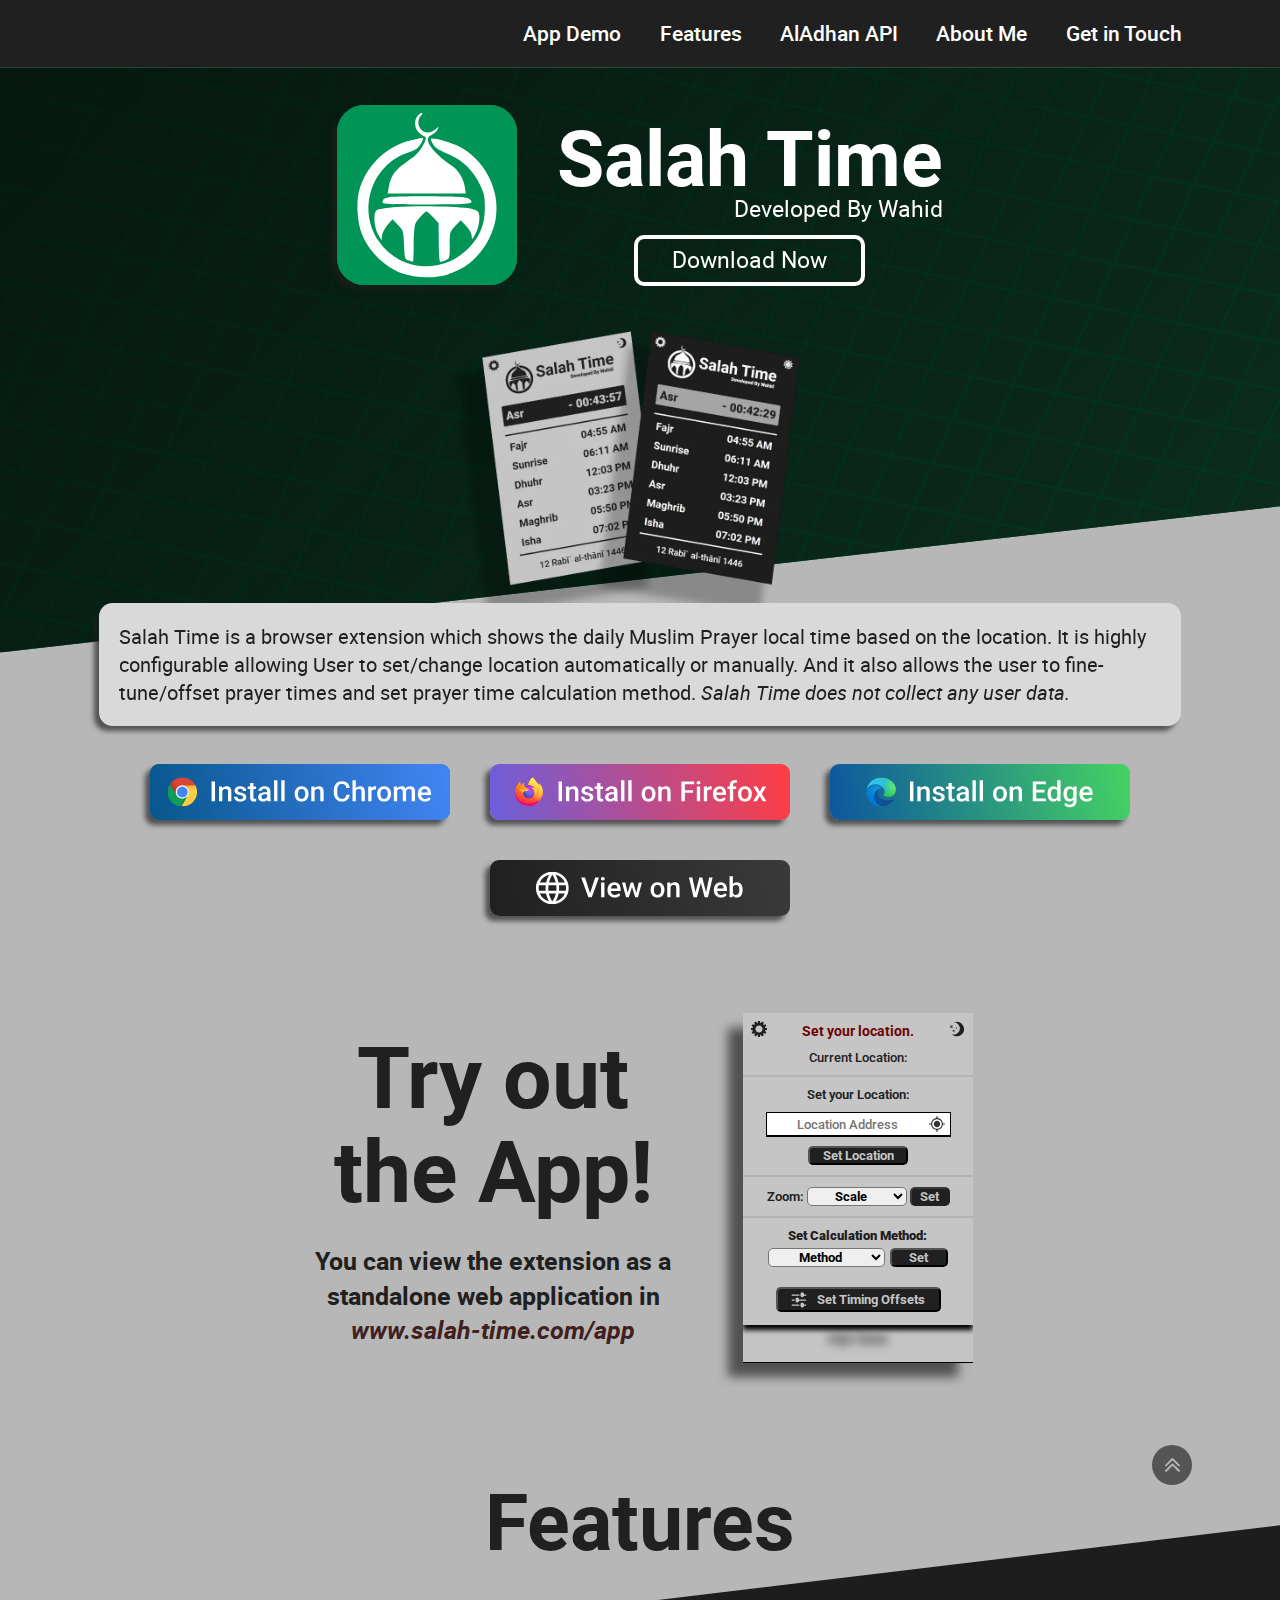
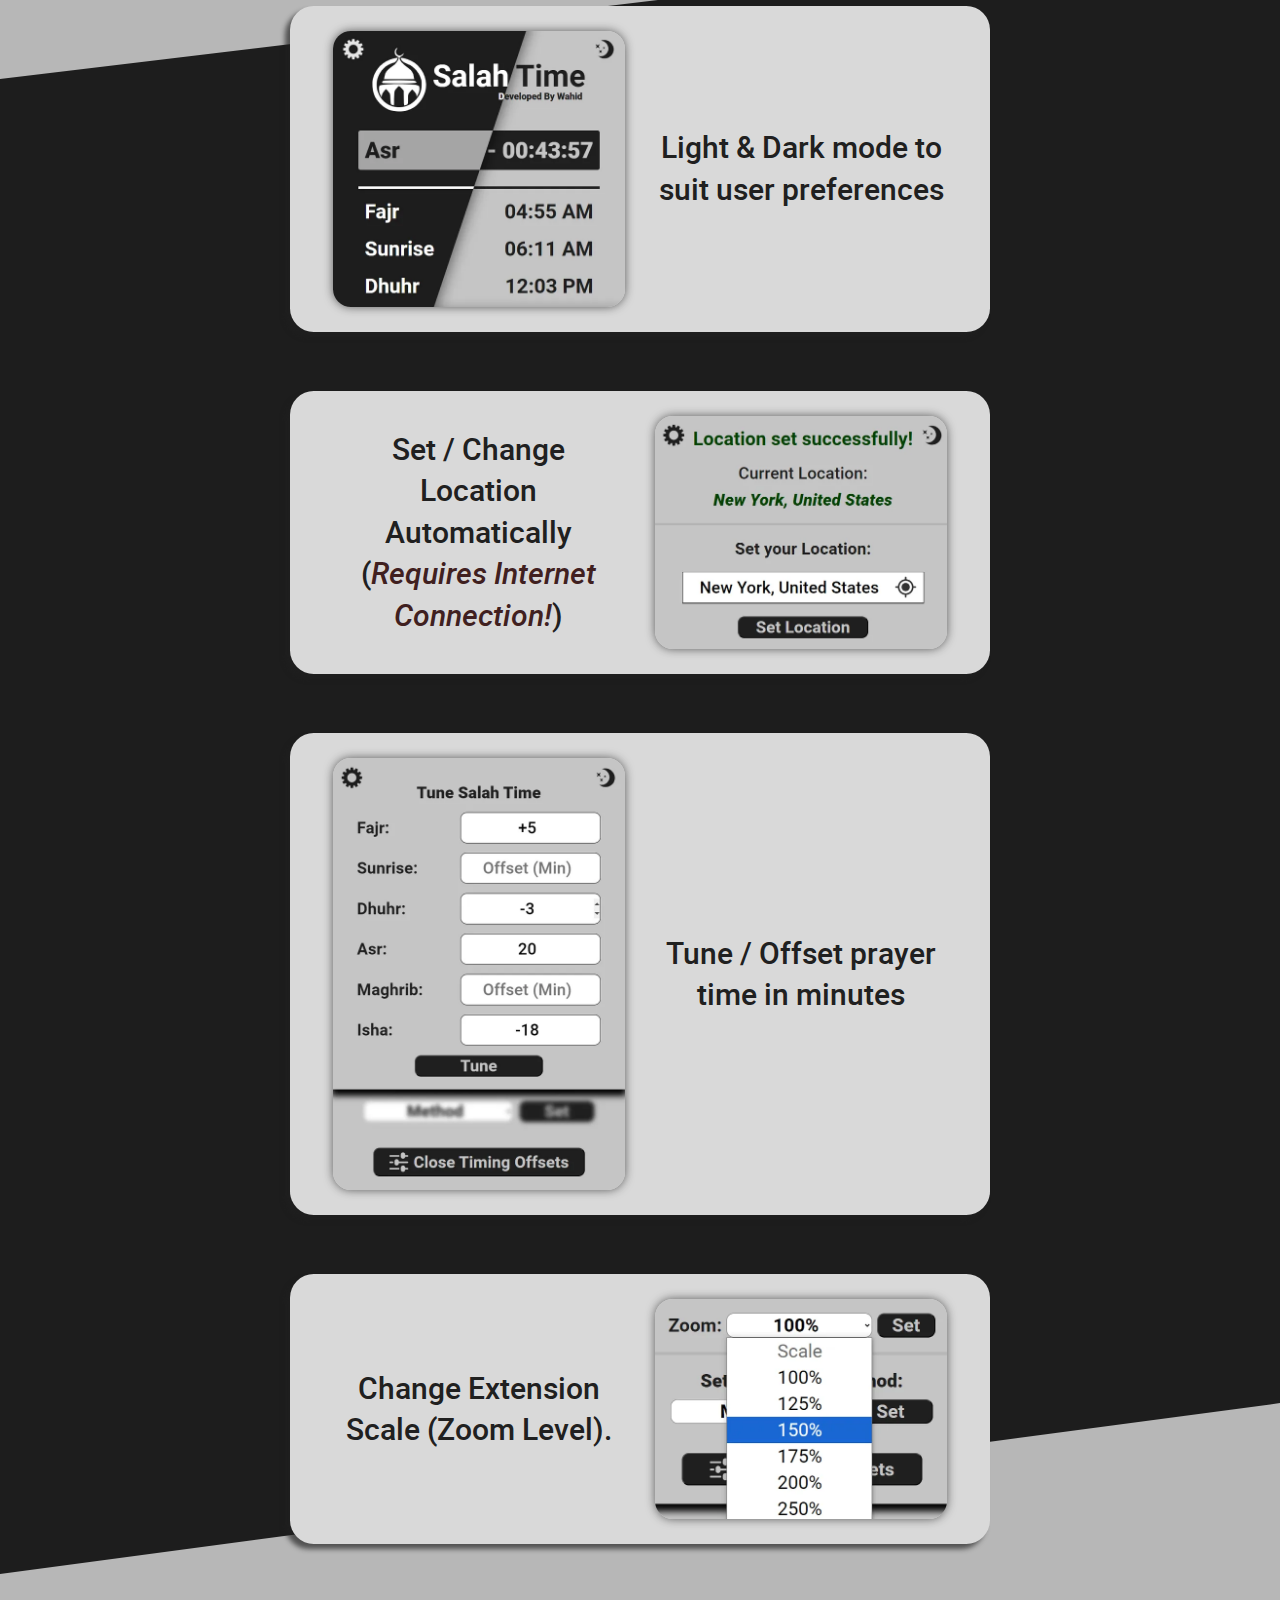
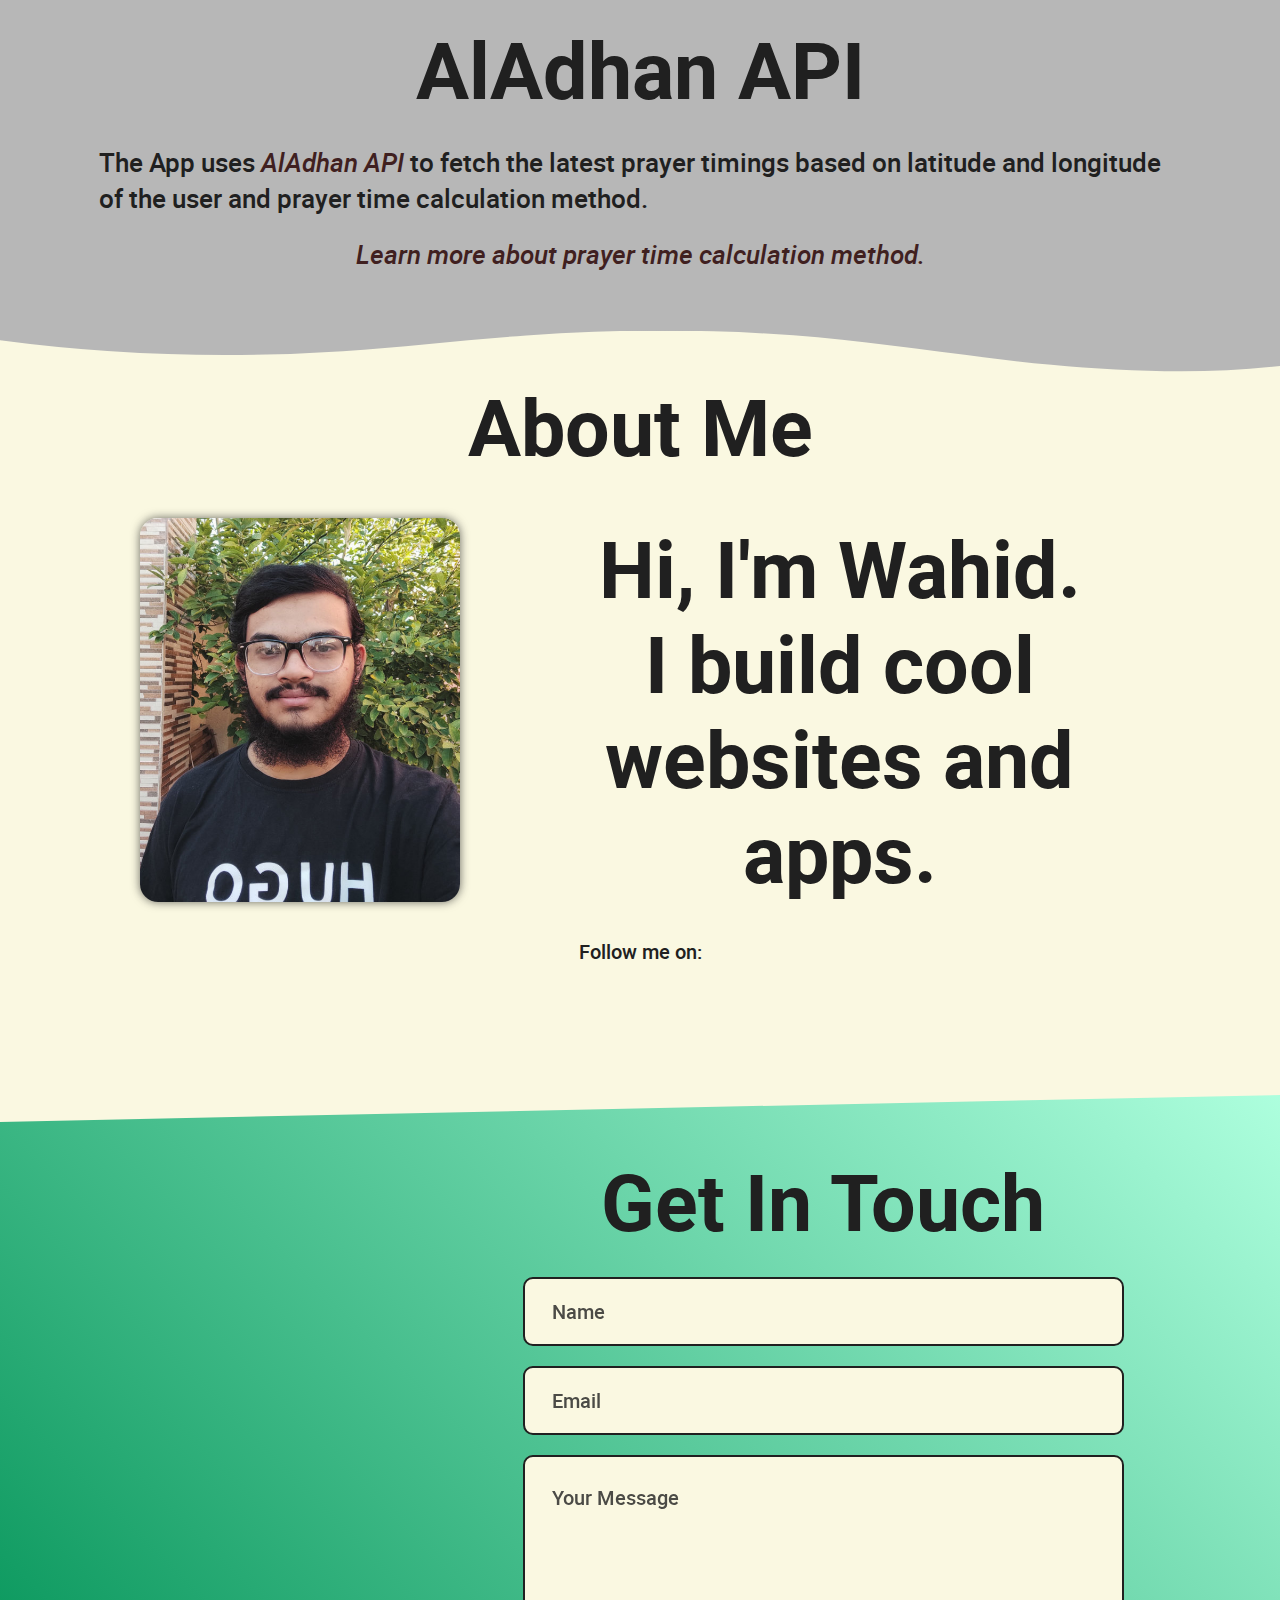
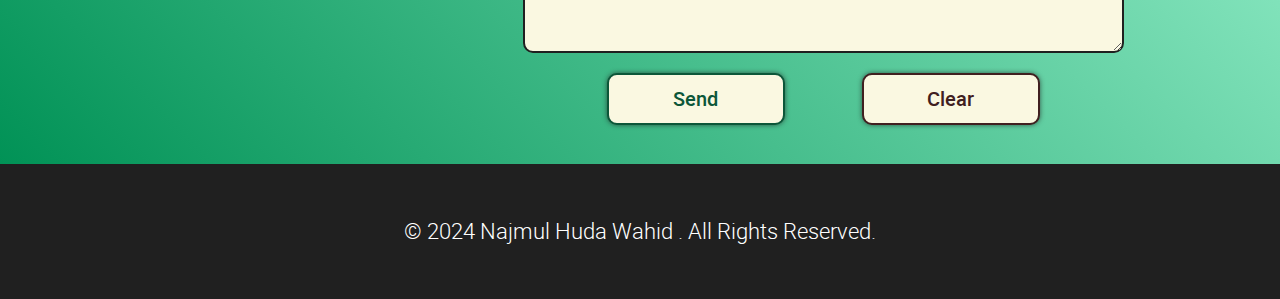
<file: index.html>
<!DOCTYPE html>
<html lang="en">
<head>
    <meta charset="UTF-8">
    <meta name="viewport" content="width=device-width, initial-scale=1.0">
    <title>Salah Time - The Prayer Times Browser Extension</title>
    <meta name="description" content="Salah Time is a browser extension that reminds you of daily prayers without disrupting your workflow, providing accurate prayer times based on your location.">
    <meta name="keywords" content="Salah, Salah Time, Salat, Salat Time, Muslim Prayer Time, Prayer, Pray, Prayer Time, Namaz, Namaz Time, Najmul Huda, Najmul, Najmul Huda Wahid">
    <meta name="author" content="Najmul Huda Wahid">
    
    <link rel="canonical" href="https://salah-time.com">

    <meta property="og:title" content="Salah Time - The Prayer Times Browser Extension">
    <meta property="og:description" content="Get daily Muslim prayer times with the Salah Time browser extension. Location-based accuracy, customizable options, and complete privacy.">
    <meta property="og:url" content="https://salah-time.com">
    <meta property="og:type" content="website">
    <meta property="og:image" content="https://salah-time.com/images/Salah-Time-Logo.svg">
    
    <meta name="twitter:card" content="summary_large_image">
    <meta name="twitter:title" content="Salah Time - Accurate Muslim Prayer Times Extension">
    <meta name="twitter:description" content="Stay connected to your faith with Salah Time, a browser extension for accurate Muslim prayer times. Customizable settings and privacy guaranteed.">
    <meta name="twitter:image" content="https://salah-time.com/images/Salah-Time-Logo.svg">
    

    <link rel="preload" href="/images/Salah-Time-Logo.svg" as="image" type="image/svg+xml">
    <link rel="preload" href="/images/hero-v2.webp" as="image" type="image/svg+xml">
    <link rel="preload" href="/font/roboto-regular-webfont.woff2" crossorigin="anonymous" as="font" type="font/woff2">
    <link rel="preload" href="/font/roboto-regular-webfont.woff" crossorigin="anonymous" as="font" type="font/woff">
    <link rel="preload" href="/style-mini.css" as="style">

    <link rel="icon" type="image/x-icon" href="/images/favicon.png">

    <script>
        localStorage.setItem("scale", 1);
    </script>
    <script type="application/ld+json">
        {
            "@context": "https://schema.org",
            "@type": "WebApplication",
            "name": "Salah Time",
            "url": "https://salah-time.com",
            "description": "Browser extension providing accurate Muslim prayer times based on your location.",
            "applicationCategory": "UtilitiesApplication",
            "operatingSystem": "Web",
            "author": {
                "@type": "Person",
                "name": "Najmul Huda Wahid"
            }
        }
    </script>

    <link rel="stylesheet" href="/style-mini.css">
    <style>
        /*-----------Background Grid Effect-------------*/
        :root {
            --gridBG: hsla(155, 100%, 50%, 0.4);
        }
        .hero-bg {
            overflow-x: clip;
        }
        #container {
            width: 100%;
            height: 100%;
            display: flex;
            flex-flow: row wrap;
            gap: 1px;
            margin-top: -3px;
            background: #023a23;
            transform: rotateX(32deg) rotateY(-24deg) rotateZ(25deg) scale(2.4);
            z-index: 0;
        }
        .card-row {
            display: flex;
            flex-flow: row nowrap;
            gap: 1px;
        }
        .square {
            width: 20px;
            height: 20px;
            background-color: #0c2e1e;
            transition: background-color 1.75s;
        }
        .card-row:nth-child(n) .square:hover {
            transition: 0s;
            background-color: var(--gridBG);
            transform: translateZ(50px);
        }
        .dark {
            width: 100%;
            height: 100%;
            position: absolute;
            background: linear-gradient(135deg, hsla(152, 59%, 3%, 0.65) 0%, rgba(34,34,34,0) 100%);
            z-index: 1;
            pointer-events: none;
        }
        .hidden {
            display: none;
        }
        .same-font {
            font: inherit;
            color: inherit;
        }
    </style>
</head>
<body>
    <header class="header">
        <nav aria-label="primary navigation" class="menu flex-center-column" id="menu">
            <ul class="menu__ul">
                <li><a href="#demo">App Demo</a></li>
                <li><a href="#features">Features</a></li>
                <li><a href="#api">AlAdhan API</a></li>
                <li><a href="#aboutMe">About Me</a></li>
                <li><a href="#getInTouch">Get in Touch</a></li>
            </ul>
        </nav>
        <button class="flex-center-column menu__btn" id="menuBtn" aria-label="menu"><div class="menu__icon" id="menuIcon"></div></button>
    </header>

    <main class="main relative">
        <div class="hero-bg">
            <div class="dark"></div>
            <div id="container"></div>
        </div>
        <section>
            <article class="title">
                <img src="images/Salah-Time-Logo.svg" alt="Salah Time logo" width="300" height="300" loading="eager" class="logo">
                <div class="flex-center-column">
                    <h1 class="h1 nowrap">Salah Time</h1>
                    <p class="h1__p">Developed By <a href="#aboutMe" class="same-font">Wahid</a></p>
                    <a href="#downloads" class="downloadBtn">Download Now</a>
                </div>
            </article>
            
            <article class="flex-center-column">
                <h2 class="hidden">Extension Preview</h2>
                <img src="images/hero-v2.webp" alt="main" class="hero" width="800" height="668" loading="eager">

                <p class="hero-text">Salah Time is a browser extension which shows the daily Muslim Prayer local time based on the location. It is highly configurable allowing User to set/change location automatically or manually. And it also allows the user to fine-tune/offset prayer times and set prayer time calculation method. <i>Salah Time does not collect any user data.</i></p>   
            </article>

            <script>
                const squareWidth = 20;
                const gridBG = document.getElementById("container");
        
                const backgroundBuild = () => {
                    const height = gridBG.offsetHeight;
                    const width = gridBG.offsetWidth;
                    const column = Math.floor(width / squareWidth);
                    const row = Math.floor(height / squareWidth);
        
                    for (let i = 0; i <= row; i++) {
                        const newDiv = document.createElement("div");
                        newDiv.classList.add("card-row");
                        newDiv.setAttribute("id", `card-row-${i}`);
                        document.getElementById("container").appendChild(newDiv);
        
                        for (let j = 0; j <= column; j++) {
                            const newDiv = document.createElement("div");
                            newDiv.classList.add("square");
                            document.getElementById(`card-row-${i}`).appendChild(newDiv);
                        }
                    }   
                }
        
                const randomAnimation = () => {
                let cards = document.querySelectorAll(".square");
                    setInterval(() => {
                        const randomCard = Math.floor(Math.random() * cards.length);
                        cards[randomCard].style.backgroundColor = `hsla(155, 100%, 29%, 0.85)`;
        
                        setTimeout(() => {
                            cards[randomCard].style.backgroundColor = "#0c2e1e";
                        }, 1500)
                    }, 300)
                }
        
                backgroundBuild();
                randomAnimation();
        
                window.addEventListener("resize", () => {
                    document.getElementById("container").innerHTML = "";
                    backgroundBuild();
                    randomAnimation();
                })
        
                /* const changeColor = (e) => {
                    if (e.clientX % squareWidth === 0 || e.clientY % squareWidth === 0) {
                        let lightness = Math.floor(Math.random() * 90);
                        if (lightness < 30) { lightness += 30; }
                        document.querySelector(":root").style.setProperty("--gridBG", `hsla(155, 85%, ${lightness}%, 0.4)`); 
                    }
                };
        
                document.querySelector("#container").addEventListener("mousemove", (e) => changeColor(e)); */
            </script>
            
            <article class="flex-center-row downloads relative">
                <h2 class="hidden">Download Buttons</h2>
                <div class="marker" id="downloads"></div>
                <a href="https://chromewebstore.google.com/detail/salah-time/fdcdplphhahmakbgjefenejojakpcnnd" target="_blank"><img src="images/Install-on-Chrome.svg" alt="Install on Chrome" width="255" height="48" loading="lazy" class="install_btn"></a>
                <a href="https://addons.mozilla.org/en-US/firefox/addon/salah-time/" target="_blank"><img src="images/Install-on-Firefox.svg" alt="Install on Firefox" width="255" height="48" loading="lazy" class="install_btn"></a>
                <a href="https://microsoftedge.microsoft.com/addons/detail/gjmmpncfkahepccaggekmifgfnadhmha" target="_blank"><img src="images/Install-on-Edge.svg" alt="Install on Edge" width="255" height="48" loading="lazy" class="install_btn"></a>
                <!-- <a href="#" target="_blank"><img src="images/Install-on-Opera.svg" alt="Install on Opera" width="255" height="48" loading="lazy" class="install_btn"></a> -->
                <a href="/app" target="_blank"><img src="images/View-on-web.svg" alt="View on the web" width="255" height="48" loading="lazy" class="install_btn"></a>
            </article>
            
        </section>
        
        <section class="demo flex-center-column relative">
            <div class="marker" id="demo"></div>
            <div class="iframe__div">
                <iframe src="app/" id="widgetIframe" class="widgetIframe" title="Salah Time App Demo" loading="lazy" tabindex="-1"></iframe>
            </div>
            <div class="flex-center-column">
                <h2 class="demo__h2">Try out<br>the App!</h2>
                <p class="demo__p">You can view the extension as a standalone web application in <a href="/app" target="_blank" class="nowrap">www.salah-time.com/app</a></p>
            </div>
        </section>

        <a href="#" class="backToTop"><img src="images/up-arrow.svg" alt="back to top button" width="32" height="30" class="backToTop__img" loading="lazy"></a>

        <section class="features relative flex-center-column">
            <div class="marker" id="features"></div>
            <div class="features-bg"></div>
            <h2>Features</h2>

            <article class="card">
                <h3 class="hidden">Change Theme</h3>
                <img src="images/theme.webp" alt="App Theme Preview" width="600" height="566" loading="lazy" class="card__img">
                <p class="card__p">Light & Dark mode to suit user preferences</p>
            </article>

            <article class="card reverse">
                <h3 class="hidden">Location</h3>
                <img src="images/location.webp" alt="Setting Location Preview" width="600" height="477" loading="lazy" class="card__img">
                <p class="card__p">Set / Change Location Automatically (<span class="highlight">Requires Internet Connection!</span>)</p>
            </article>

            <article class="card">
                <h3 class="hidden">Tuning</h3>
                <img src="images/tune.webp" alt="Setting Timing Offsets Preview" width="600" height="886" loading="lazy" class="card__img">
                <p class="card__p">Tune / Offset prayer time in minutes</p>
            </article>

            <article class="card reverse">
                <h3 class="hidden">Zoom</h3>
                <img src="images/app-scale.webp" alt="Setting App Scale Preview" width="600" height="451" loading="lazy" class="card__img">
                <p class="card__p">Change Extension Scale (Zoom Level).</p>
            </article>     
        </section>

        <section class="relative flex-center-column api">
            <div id="api" class="marker"></div>
            <h2>AlAdhan API</h2>
            <p>The App uses <a href="https://aladhan.com/prayer-times-api">AlAdhan API</a> to fetch the latest prayer timings based on latitude and longitude of the user and prayer time calculation method.</p>
            <p><a href="https://aladhan.com/calculation-methods">Learn more about prayer time calculation method.</a></p>
        </section>
        

        <section class="relative flex-center-column aboutMe" id="aboutMe">
            <div class="div__wave">
                <svg data-name="Layer 1" xmlns="http://www.w3.org/2000/svg" viewBox="0 0 1200 120" preserveAspectRatio="none" class="wave">
                    <path d="M321.39,56.44c58-10.79,114.16-30.13,172-41.86,82.39-16.72,168.19-17.73,250.45-.39C823.78,31,906.67,72,985.66,92.83c70.05,18.48,146.53,26.09,214.34,3V0H0V27.35A600.21,600.21,0,0,0,321.39,56.44Z" class="shape-fill"></path>
                </svg>
            </div>
            <h2>About Me</h2>
            <div class="flex-center-row aboutMe__div">
                <img src="images/najmul.jpg" alt="Najmul Huda Wahid" width="600" height="720" loading="lazy" class="myPhoto">
                <p class="myIntro">Hi, I'm Wahid. I&nbsp;build cool websites and apps.</p>
            </div>
            <p>Follow me on:</p>
            <div class="flex-center-row socials">
                <a href="https://najmul.dev" target="_blank"><img src="images/Website.svg" alt="Website Icon" width="35" height="35" loading="lazy" class="social_icon"></a>
                <a href="https://github.com/w4-h1d" target="_blank"><img src="images/github.svg" alt="Github Icon" width="35" height="35" loading="lazy" class="social_icon"></a>
                <a href="https://www.linkedin.com/in/najmul-huda-aab9a9335/" target="_blank"><img src="images/linkedin.svg" alt="LinkedIn Icon" width="35" height="35" loading="lazy" class="social_icon"></a>
                <a href="https://www.facebook.com/najmulhudawahid/" target="_blank"><img src="images/facebook.svg" alt="Facebook Icon" width="35" height="35" loading="lazy" class="social_icon"></a>
                <a href="https://www.instagram.com/w4.h1d/" target="_blank"><img src="images/instagram.svg" alt="Instagram Icon" width="35" height="35" loading="lazy" class="social_icon"></a>
            </div>
        </section>
        
        <section id="getInTouch" class="getInTouch relative">
            <div class="polygon"></div>     
            <div class="flex-center-row form__div">
                <img src="images/mail.svg" alt="mail logo" width="600" height="500" loading="lazy" class="mail">
                <div class="flex-center-column form__div_main">
                    <h2 class="getInTouch__h2">Get In Touch</h2>
                    <form action="https://formspree.io/f/mqakeebr" method="POST" class="flex-center-column form">
                        <input type="text" name="name" placeholder="Name" class="form__input" required>
                        <input type="email" name="email" placeholder="Email" class="form__input" required>
                        <textarea name="message" placeholder="Your Message" class="form__input form__textarea" required></textarea>
                        <div class="form__btns">
                            <button type="submit" class="form__btn form__send">Send</button>
                            <button type="reset" class="form__btn form__clear">Clear</button>
                        </div>
                    </form>
                </div>
            </div>
        </section>
        
    </main>

    <footer class="footer flex-center-column">
        <p><span class="nowrap">&copy; 2024 <a href="https://najmul.dev" class="same-font" target="_blank">Najmul Huda Wahid</a> .</span> <span class="nowrap">All Rights Reserved.</span></p>
    </footer>
    <script>
        const iframe = document.getElementById("widgetIframe");
                
        iframe.addEventListener("load", () => {
            iframe.contentWindow.document.querySelector("#setZoom").setAttribute("disabled", "disabled");
        });
        
        const toggleMenu = () => {
            document.querySelector("#menu").classList.toggle("showMenu");
            document.querySelector("#menuIcon").classList.toggle("menu__icon-x");
        };

        document.getElementById("menuBtn").addEventListener("click", () => toggleMenu());

        document.getElementById("menu").addEventListener("focusout", () => toggleMenu());
    </script>
</body>
</html>
</file>
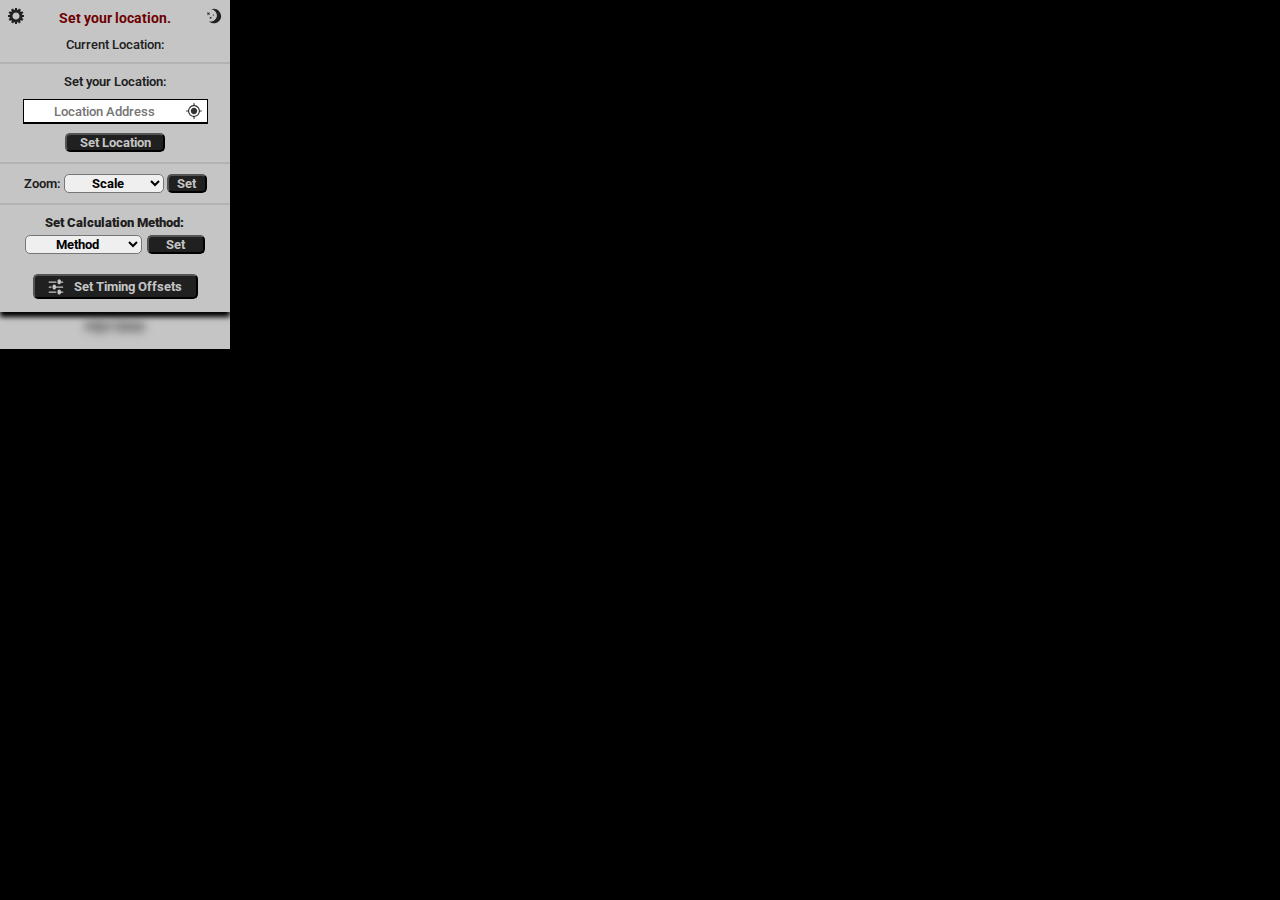
<file: app/index.html>
<!DOCTYPE html>
<html lang="en">
<head>
    <meta charset="UTF-8">
    <meta name="viewport" content="width=device-width, initial-scale=1.0">
    <title>Salah Time</title>
    <link rel="canonical" href="https://salah-time.com/app/">
    <script defer src="main-mini.js"></script>
    <link rel="icon" type="image/x-icon" href="images/favicon.png">
    <link rel="stylesheet" href="css/style-mini.css">
    <link rel="stylesheet" id="theme">
</head>
<body>
    <section class="">
        <div class="settings-icon-div">
            <button class="settings-button filter-black" id="settings-btn"><img src="images/settings-icon.svg" alt="settings icon" width="16" height="16"></button>
        </div>
        <div class="theme-icon-div">
            <button class="settings-button filter-black" id="theme-btn"><img src="images/theme-icon.svg" alt="theme icon" width="16" height="16"></button>
        </div>

        <div class="setting">
            <div class="setting-blur">
                <p id="errorMessage"></p>
                <audio id="audio-alert" preload="none">
                    <source src="azan.mp3" type="audio/mpeg">
                </audio>
                
                <p>Current Location:</p>
                <address id="currentLocation"></address>

                <div class="full-width"></div>

                <form id="geocodeForm">
                    <button class="" id="location-btn"><img src="images/location.svg" alt="settings icon" width="16" height="16"></button>
                    <label for="address">Set your Location:</label>
                    <input type="text" id="address" placeholder="Location Address">
                    <div id="suggestions"></div>
                    <button type="submit">Set Location</button>
                </form>

                <div class="full-width"></div>

                <form>
                    <label for="zoom">Zoom:</label>
                    <select id="zoom">
                        <option disabled selected>Scale</option>
                        <option value="1">100%</option>
                        <option value="1.25">125%</option>
                        <option value="1.5">150%</option>
                        <option value="1.75">175%</option>
                        <option value="2">200%</option>
                        <option value="2.5">250%</option>
                        <option value="3">300%</option>
                        <option value="3.5">350%</option>
                        <option value="4">400%</option>
                    </select>
                    <button id="setZoom">Set</button>
                </form>

                <div class="full-width"></div>

                <form class="method">
                    <label for="method" class="methodLabel">Set Calculation Method: </label>
                    <select id="method">
                        <option disabled selected>Method</option>
                        <option value="0">Jafari / Shia Ithna-Ashari</option>
                        <option value="1">University of Islamic Sciences, Karachi</option>
                        <option value="2">Islamic Society of North America</option>
                        <option value="3">Muslim World League</option>
                        <option value="4">Umm Al-Qura University, Makkah</option>
                        <option value="5">Egyptian General Authority of Survey</option>
                        <option value="7">Institute of Geophysics, University of Tehran</option>
                        <option value="8">Gulf Region</option>
                        <option value="9">Kuwait</option>
                        <option value="10">Qatar</option>
                        <option value="11">Majlis Ugama Islam Singapura, Singapore</option>
                        <option value="12">Union Organization islamic de France</option>
                        <option value="13">Diyanet İşleri Başkanlığı, Turkey</option>
                        <option value="14">Spiritual Administration of Muslims of Russia</option>
                        <option value="16">Dubai (experimental)</option>
                        <option value="17">Jabatan Kemajuan Islam Malaysia (JAKIM)</option>
                        <option value="18">Tunisia</option>
                        <option value="19">Algeria</option>
                        <option value="20">KEMENAG - Kementerian Agama Republik Indonesia</option>
                        <option value="21">Morocco</option>
                        <option value="22">Comunidade Islamica de Lisboa</option>
                        <option value="23">Ministry of Awqaf, Islamic Affairs and Holy Places, Jordan</option>
                        
                    </select>
                    <button id="setMethod">Set</button>
                </form>
            </div>

            <button class="tune"><img src="images/tune-icon.svg" alt="tune icon" width="16" height="16">Set Timing Offsets</button>

            <form class="tuneForm">
                <p>Tune Salah Time</p>
                <label for="tuneFajr">Fajr: </label>
                <input type="number" id="tuneFajr" name="tuneFajr" class="tuneInput" placeholder="Offset (Min)">

                <label for="tuneSunrise">Sunrise: </label>
                <input type="number" id="tuneSunrise" name="tuneSunrise" class="tuneInput" placeholder="Offset (Min)">

                <label for="tuneDhuhr">Dhuhr: </label>
                <input type="number" id="tuneDhuhr" name="tuneDhuhr" class="tuneInput" placeholder="Offset (Min)">

                <label for="tuneAsr">Asr: </label>
                <input type="number" id="tuneAsr" name="tuneAsr" class="tuneInput" placeholder="Offset (Min)">

                <label for="tuneMaghrib">Maghrib: </label>
                <input type="number" id="tuneMaghrib" name="tuneMaghrib" class="tuneInput" placeholder="Offset (Min)">

                <label for="tuneIsha">Isha: </label>
                <input type="number" id="tuneIsha" name="tuneIsha" class="tuneInput" placeholder="Offset (Min)">
                <button id="tuneButton" class="">Tune</button> 
            </form>    


            <p class="margin" id="audioCredit"><a href="https://www.youtube.com/watch?v=FliFWDRzaxM" target="_blank" id="azanLink">Audio SFX Used</a></p>
        </div>

        <div class="" id="widget">
            <div>
                <div class="title">
                    <img src="images/mosquelogo.svg" class="logo filter-black" height="50" alt="LOGO">
                    <div>
                        <h1 class="nowrap">Salah Time</h1>
                        <h2 class="small">Developed By Wahid</h2>
                    </div>
                    
                </div>
                <table>
                    <thead>
                        <tr>
                            <td class="table_reminder boder_left" id="remaining">Time</td>
                            <td class="table__time table_reminder boder_right nowrap" id="count">+/- --:--:--</td>
                        </tr>
                    </thead>
                    <tbody>
                        <tr>
                            <td class="no-margin-padding"><div class="line"></div></td>
                            <td class="no-margin-padding"><div class="line"></div></td>
                        </tr>
                        <tr>
                            <td>Fajr</td>
                            <td class="table__time" id="fajr"><time id="Fajr">--:-- AM</time></td>
                        </tr>
                        <tr>
                            <td>Sunrise</td>
                            <td class="table__time"><time id="Sunrise">--:-- AM</time></td>
                        </tr>
                        <tr>
                            <td>Dhuhr</td>
                            <td class="table__time"><time id="Dhuhr">--:-- AM</time></td>
                        </tr>
                        <tr>
                            <td>Asr</td>
                            <td class="table__time"><time id="Asr">--:-- AM</time></td>
                        </tr>
                        <tr>
                            <td>Maghrib</td>
                            <td class="table__time"><time id="Maghrib">--:-- AM</time></td>
                        </tr>
                        <tr>
                            <td>Isha</td>
                            <td class="table__time"><time id="Isha">--:-- AM</time></td>
                        </tr>
                        <tr>
                            <td class="no-margin-padding"><div class="line"></div></td>
                            <td class="no-margin-padding"><div class="line"></div></td>
                        </tr>
                    </tbody>
                    <tfoot>
                        <tr><td class="table__footer"><time id="hijri">Hijri Date</time></td></tr>
                    </tfoot>
                </table>
            </div>
        </div>
    </section>
</body>
</html>
</file>
<file: style-mini.css>
.menu__ul li,h2{text-align:center}.hero-bg,.menu{background-image:var(--green-gradient)}.downloadBtn:hover,.menu__ul a:hover,a{text-decoration:none}.form__btn:hover,.menu__btn:hover,a:hover{cursor:pointer}@font-face{font-family:roboto;src:url('/font/roboto-bold-webfont.woff2') format('woff2'),url('/font/roboto-bold-webfont.woff') format('woff');font-weight:700;font-style:normal;font-display:swap}@font-face{font-family:roboto;src:url('/font/roboto-bolditalic-webfont.woff2') format('woff2'),url('/font/roboto-bolditalic-webfont.woff') format('woff');font-weight:700;font-style:italic;font-display:swap}@font-face{font-family:roboto;src:url('/font/roboto-italic-webfont.woff2') format('woff2'),url('/font/roboto-italic-webfont.woff') format('woff');font-weight:400;font-style:italic;font-display:swap}@font-face{font-family:roboto;src:url('/font/roboto-light-webfont.woff2') format('woff2'),url('/font/roboto-light-webfont.woff') format('woff');font-weight:300;font-style:normal;font-display:swap}@font-face{font-family:roboto;src:url('/font/roboto-lightitalic-webfont.woff2') format('woff2'),url('/font/roboto-lightitalic-webfont.woff') format('woff');font-weight:300;font-style:italic;font-display:swap}@font-face{font-family:roboto;src:url('/font/roboto-medium-webfont.woff2') format('woff2'),url('/font/roboto-medium-webfont.woff') format('woff');font-weight:500;font-style:normal;font-display:swap}@font-face{font-family:roboto;src:url('/font/roboto-mediumitalic-webfont.woff2') format('woff2'),url('/font/roboto-mediumitalic-webfont.woff') format('woff');font-weight:500;font-style:italic;font-display:swap}@font-face{font-family:roboto;src:url('/font/roboto-regular-webfont.woff2') format('woff2'),url('/font/roboto-regular-webfont.woff') format('woff');font-weight:400;font-style:normal;font-display:swap}@font-face{font-family:roboto;src:url('/font/roboto-black-webfont.woff2') format('woff2'),url('/font/roboto-black-webfont.woff') format('woff');font-weight:900;font-style:normal}@font-face{font-family:roboto;src:url('/font/roboto-blackitalic-webfont.woff2') format('woff2'),url('/font/roboto-blackitalic-webfont.woff') format('woff');font-weight:900;font-style:italic}*{margin:0;padding:0;box-sizing:border-box}img{display:block;max-width:100%;height:auto}button,input,textarea{font:inherit}.highlight,a{color:var(--link-color);font-style:italic}:root{--FF:'roboto',sans-serif;--FS:clamp(1rem, 2.2vh, 1.5rem);--font-color:#202020;--h1-color:#fff;--bg-color:#B7B7B7;--link-color:#402020;--fall-back-green:#1AA96E;--green-gradient:linear-gradient(45deg, #1AA96E, #00341F);--btn-send:#0c5739;--CTA-gradient:linear-gradient(45deg, #019256, #AEFFDE);--shadow-color:#202020aa;--card-bg:#D9D9D9;--features-bg:#1d1d1d;--aboutMe-bg:#FAF8E1;--backToTop-bg:hsla(0, 0%, 13%, 0.65);--downloadBtnHover:hsla(155, 85%, 25%, 0.75)}.flex-center-column{display:flex;flex-flow:column nowrap;justify-content:center;align-items:center}.flex-center-row{display:flex;flex-flow:row wrap;justify-content:center;align-items:center}.nowrap{text-wrap:nowrap}.marker{display:block;height:1px;position:absolute;top:-4vh}.header,.relative{position:relative}.menu,.menu__btn{position:absolute}.form__send,a:active{color:var(--btn-send)}html{scroll-behavior:smooth;font-family:var(--FF);font-size:var(--FS);color:var(--font-color);background-color:var(--bg-color)}body{line-height:1.4}a:hover{text-decoration:underline}h2{font-size:2.5rem;font-weight:700}.menu{z-index:2;width:100%;height:100vh;transform:translateY(-105%);transition:transform .45s;box-shadow:0 5px 15px var(--font-color)}.hero-text,.install_btn,.logo{box-shadow:-5px 5px 5px var(--shadow-color)}.showMenu{transform:translateX(0)}.menu__ul li{padding:5vh;list-style-type:none}.menu__ul a{color:var(--h1-color);font-weight:500;font-size:1.75rem;font-style:normal}.menu__ul a:active{color:var(--fall-back-green)}.menu__btn{z-index:3;top:1.5em;right:1.5em;width:50px;height:30px;border:none;background-color:transparent}.features-bg,.hero-bg{position:absolute;top:0}.menu__icon,.menu__icon-x::after,.menu__icon-x::before,.menu__icon::after,.menu__icon::before{width:48px;height:5px;border-radius:2px;background-color:#fff;transform:translateY(0);position:absolute;transition:.35s ease-in-out}.menu__icon-x::after,.menu__icon-x::before,.menu__icon::after,.menu__icon::before{content:""}.menu__icon::before{transform:translate(-24px,-12px)}.menu__icon::after{transform:translate(-24px,12px)}.menu__icon-x{background-color:transparent;transform:rotate(180deg)}.menu__icon-x::before{transform:translateX(-24px) rotate(45deg)}.menu__icon-x::after{transform:translateX(-24px) rotate(-45deg)}.hero-bg{z-index:0;width:100%;height:45vh;clip-path:polygon(0 0,0 100%,100% 75%,100% 0)}.hero,.logo{z-index:1;pointer-events:none}.hero{margin-left:max(-9vw,-123px);min-width:350px;width:80vw;max-width:800px}.logo{width:min(26.5vw,26.5vh);max-width:300px;border-radius:min(3vw,3vh)}.title :is(h1,p,a){color:var(--h1-color);z-index:1}.title{display:flex;flex-flow:row nowrap;align-items:center;justify-content:center;padding:10vh .5em 5vh;gap:.5em;z-index:10;pointer-events:none}.h1{font-size:clamp(2.1rem, min(10vh, 6vw), 6rem)}.h1__p{font-size:clamp(.7rem, min(2.5vh, 2.5vw), 1.75rem);text-align:right;margin-top:max(-.5vh,-.5vw);width:100%}.card,.demo__h2,.demo__p,.downloadBtn,.footer,.myIntro{text-align:center}.downloadBtn{display:block;font-size:clamp(.85rem, min(3.5vh, 3.5vw), 1.25rem);border:.2em solid var(--h1-color);padding:.4em .55em;border-radius:.5rem;margin-top:.45em;font-style:normal;pointer-events:all}.downloadBtn:hover{background:var(--downloadBtnHover)}.downloadBtn:active{color:var(--fall-back-green);border-color:var(--fall-back-green);transform-origin:center;transform:scale(.95);transition:.15s}.install_btn:active,.social_icon:active{transform-origin:center;transition:.15s}.hero-text{background-color:var(--card-bg);padding:1em;margin:0 2em 1em;border-radius:min(3vw,2vh);font-weight:400;text-wrap:pretty;z-index:1}.downloads{gap:1em;margin:2vh 0 5vh}.install_btn{border-radius:.5rem;outline:0;border:none}.install_btn:active{filter:brightness(.85);transform:scale(.95)}.demo__h2{font-size:clamp(3rem, min(10vh, 20vw), 4rem);text-wrap:pretty;line-height:1.1;margin:5vh 0 3vh}.demo__p{font-weight:700;font-size:1.1rem;margin:0 2em 2em}.aboutMe,.api,.card{font-weight:500}.api p,.card{font-size:1.2rem;text-wrap:pretty}.widgetIframe{width:230px;height:349.5px;border:none;box-shadow:-15px 15px 10px var(--shadow-color)}.features-bg{width:100%;height:100%;background-color:var(--features-bg);clip-path:polygon(0% 10%,100% 2.5%,100% 90%,0% 100%);z-index:-1}.div__wave,.polygon{position:absolute;top:-1px}.features{margin-top:-3em;margin-bottom:1em}.card{background-color:var(--card-bg);padding:min(5vw,45px);margin:1em 2em;max-width:700px;border-radius:min(3vw,3vh);box-shadow:-5px 5px 5px var(--shadow-color);display:flex;flex-flow:column nowrap;gap:.85em;align-items:center;justify-content:center}.aboutMe,.polygon{background-color:var(--aboutMe-bg)}.card__img,.myPhoto{max-width:600px;border-radius:min(2vw,2vh);box-shadow:0 0 10px var(--shadow-color)}.card__img{width:70vw}.api{gap:1em;padding:1em 2em 2em}.aboutMe{padding:2em;gap:2vh}.div__wave{width:100%}.wave{width:100%;max-height:5vh;outline:0}.shape-fill{fill:var(--bg-color)}.myPhoto{width:60vw}.myIntro{font-size:2.25rem;font-weight:700;line-height:1.2;text-wrap:pretty;margin:.25em 0}.socials{gap:1em}.social_icon{width:clamp(32px,min(10vw,10vh),64px);height:auto}.form,.form__div,.polygon{width:100%}.social_icon:active{filter:brightness(1.25);transform:scale(.9)}.polygon{height:5vh;clip-path:polygon(0% 0%,0% 80%,100% 20%,100% 0%);left:0}.getInTouch{background-color:var(--fall-back-green);background-image:var(--CTA-gradient);padding:3em 2em 2em;gap:1em}.form__btn,.form__input{background-color:var(--aboutMe-bg)}.form{gap:1em;margin:0 auto}.form__input{width:100%;max-width:700px;height:3.5em;padding:min(3vh,3vw);border:2px solid var(--font-color);border-radius:.5rem}.form__input::placeholder{color:var(--font-color);opacity:.8;font-weight:500}.form__textarea{height:10em}.form__btns{display:flex;width:85%;max-width:700px;flex-direction:row;justify-content:space-around;align-items:center}.form__btn{padding:.5em;width:35%;border-radius:.5rem;font-weight:500;box-shadow:0 0 5px var(--shadow-color)}.form__btn:active{filter:brightness(.9);font-weight:700;transform-origin:center;transform:scale(.9);transition:.15s}.form__send{border:2px solid var(--btn-send)}.form__clear{border:2px solid var(--link-color);color:var(--link-color)}.form__div_main{gap:1em;width:80%}.mail{display:none}.footer{height:25vh;width:100%;padding:2em;text-wrap:pretty;line-height:1.5;font-size:1.1rem;font-weight:300;color:var(--h1-color);background-color:var(--font-color)}.backToTop{display:flex;justify-content:center;align-items:center;width:40px;height:40px;border-radius:20px;position:sticky;top:90vh;margin:-1em 25px 2em 87vw;z-index:99;background-color:var(--backToTop-bg);filter:blur(1)}.backToTop__img{width:15px;height:auto;margin:0 auto}@media screen and (min-width:576px) and (min-aspect-ratio:5/4){.hero{width:26vw;margin-left:-2.5vw}.downloads{gap:1.25em;margin:2vh 0 10vh}.demo__h2{font-size:4rem;margin:5vh 0 3vh}.demo__p{font-size:1.25rem;max-width:400px}.demo{flex-flow:row-reverse wrap;margin-left:-5vw;margin-bottom:7.5vh}.aboutMe__div{gap:2em;flex-wrap:nowrap}.myPhoto{width:22.5vw}.myIntro{width:50%;font-size:2.5rem}.socials{gap:2em}}@media screen and (min-width:576px){.hero-bg{height:60vh;clip-path:polygon(0 0,0 100%,100% 75%,100% 0)}.hero{width:50vw}.logo{width:min(20vw,20vh)}.title{padding:8vh 2em 5vh;gap:1.5em}.aboutMe__div,.card{gap:1em}.downloadBtn{font-size:clamp(.75rem, min(3.5vh, 3.5vw), 1.15rem);padding:.25em .55em;margin-top:.45em;font-style:normal}.downloads{gap:1em;margin:2vh 0 5vh}.demo__h2{font-size:clamp(3rem, min(9.5vh, 20vw), 5rem);text-wrap:pretty;text-align:center;line-height:1.1;margin:5vh 0 3vh}.demo__p{font-size:1.25rem;max-width:400px}.features-bg{clip-path:polygon(0% 12.5%,100% 3.5%,100% 90%,0% 100%)}.features{margin-top:-3em;margin-bottom:1em}.card{padding:min(min(5vw,5vh),25px);margin:1em 3em;width:70vw;font-size:1.5rem;flex-flow:row nowrap;border-radius:.8em}.card__img{width:45%;border-radius:.6em}.card__p{width:45%}.reverse{flex-direction:row-reverse}.myPhoto{width:40vw;max-width:600px;border-radius:min(2vw,2vh);box-shadow:0 0 10px var(--shadow-color)}.myIntro{font-size:2.5rem}.socials{gap:2em}.form,.form__input{width:100%}.footer{height:15vh}.backToTop{margin-left:90vw}}@media screen and (min-width:1024px) and (min-aspect-ratio:5/4){.myIntro,h2{font-size:4rem}.menu{width:100%;height:auto;background-image:none;background-color:var(--font-color);position:static;transition:none;box-shadow:none;transform:translateX(0);align-items:flex-end}.menu__ul{display:flex;flex-flow:row wrap;justify-content:flex-end;align-items:flex-end;margin-right:4em}.menu__ul li{text-align:center;padding:1.5vw;list-style-type:none}.menu__ul a{font-size:1.05rem}.menu__btn{display:none}.hero-bg{height:65vh}.hero{width:27vw}.title{padding:4vh 2em 5vh;gap:2em}.h1__p{margin-top:max(-2vh,-2vw)}.hero-text{margin:-1em 5em 1em;border-radius:min(2vw,1.5vh)}.downloadBtn{padding:.25em 1.5em}.downloads{gap:2em;margin:2vh 0 7.5vh;padding-inline:4em}.install_btn{box-shadow:-5px 5px 5px var(--shadow-color);border-radius:min(2vw,1vh);width:300px;height:auto}.api{padding:1em 5em 3em}.api p{font-size:1.3rem;text-wrap:pretty}.aboutMe__div{gap:4em}.myPhoto{width:25vw}.mail{display:block;width:250px;height:auto;margin:-2.5% 0 0 auto}.form__div{flex-wrap:nowrap;justify-content:center;align-items:center}.form{width:100%}.form__div_main{width:50%;margin:0 auto}}
</file>
<file: app/css/style-mini.css>
@import url(https://fonts.googleapis.com/css2?family=Roboto:ital,wght@0,100;0,300;0,400;0,500;0,700;0,900;1,100;1,300;1,400;1,500;1,700;1,900&display=swap);a,html{color:var(--font-color)}#errorMessage,#suggestions,input{width:calc(100% - calc(15px * var(--scale)))}#suggestions div,.table_reminder,table{padding:calc(5px * var(--scale))}.setting,.tuneForm{max-width:clamp(230px,calc(230px * var(--scale)),100%)}.methodLabel,.table__footer{grid-column:1/span 2}*{margin:0;padding:0;box-sizing:border-box}:root{--background:#000;--table-border-radius:5px;--font-color:#fff;--accent-1:#1d1d1d;--accent-2:#1e1e1e;--accent-3:#bdbdbd;--reminder-text:#1e1e1e;--reminder-color:rgb(165, 165, 165);--error-red:#FC6161;--error-green:#68FF68;--blur:blur(5px);--scale:1}.nowrap{text-wrap:nowrap}html{font-family:Roboto,Arial,sans-serif;font-weight:700;background-color:var(--background);font-size:calc(1rem * var(--scale))}button img{width:calc(16px * var(--scale));height:calc(16px * var(--scale))}.logo{height:calc(50px * var(--scale))}h1{font-size:1.5rem}section{width:clamp(230px,calc(230px * var(--scale)),100%);border-radius:0;background-color:var(--accent-1);padding:calc(5px * var(--scale)) calc(15px * var(--scale)) calc(5px * var(--scale));position:relative;transition:.2s;overflow:hidden;height:auto}.title{display:flex;justify-content:center;align-items:center;margin:calc(10px * var(--scale)) 0}.method,.tuneForm,table{display:grid}#currentLocation,.table__footer{margin-top:calc(5px * var(--scale))}section h1{text-align:center;margin-left:calc(5px * var(--scale))}table{grid-template-columns:1fr 2fr;justify-content:center;align-content:center}tbody,tfoot,thead,tr{display:contents}td{padding:calc(2.5px * var(--scale)) calc(5px * var(--scale));margin:calc(2.5px * var(--scale)) 0;font-size:1rem}.table__time{text-align:right}.table__footer{font-size:.85rem;font-weight:500;text-align:center}.table_reminder{font-weight:900;font-size:1.1rem;background-color:var(--reminder-color);color:var(--reminder-text);margin:0 0 calc(10px * var(--scale))}#suggestions div,.tune,form button{color:var(--accent-1);cursor:pointer}.boder_left{border-radius:var(--table-border-radius) 0 0 var(--table-border-radius)}.boder_right{border-radius:0 var(--table-border-radius) var(--table-border-radius) 0}.line{background-color:var(--font-color);height:calc(2px * var(--scale))}#location-btn,.settings-button{width:calc(16px * var(--scale));height:calc(16px * var(--scale))}.no-margin-padding{margin:calc(3px * var(--scale)) 0;padding:0}.setting{text-align:center;font-size:.8rem;font-weight:500;position:absolute;top:0;left:0;transform:translateY(-110%);transition:.2s,transform .75s ease-in-out;background-color:var(--accent-1);z-index:1;padding:calc(5px * var(--scale)) calc(15px * var(--scale)) calc(12.5px * var(--scale));box-shadow:0 calc(5px * var(--scale)) calc(5px * var(--scale)) var(--background)}.settings-icon-div,.theme-icon-div{top:calc(8px * var(--scale));position:absolute}#location-btn,.settings-button{background-color:transparent;box-shadow:0}.settings-icon-div{left:calc(8px * var(--scale));z-index:2}.theme-icon-div{right:calc(8px * var(--scale));z-index:2}.settings-button{border:0;border-radius:calc(10px * var(--scale));filter:brightness(.9)}.full-width,.tune,form button{background-color:var(--font-color)}.settings-button:hover{cursor:pointer;border-radius:calc(10px * var(--scale));transform:scale(1.15);filter:brightness(1);transition:.3s}#location-btn:active,.settings-button:active{transform:scale(.85);transition:.3s}.settings-button:active{filter:brightness(.8)}#geocodeForm{display:flex;flex-direction:column;justify-content:center;align-items:center;position:relative}button,form,input,select{font:inherit;text-align:center}input{height:1.5rem;box-shadow:0;outline:0;border:1px solid var(--background)}.tuneInput{width:calc(50% - calc(15px * var(--scale)))}label{font-weight:600}.tune,form button,select{width:calc(100px * var(--scale));border-radius:calc(5px * var(--scale));font-weight:700}#setZoom{width:calc(40px * var(--scale))}.tune:active,form button:active{filter:brightness(90%);transform:scale(90%);transition:.15s;background-color:transparent;color:var(--font-color)}#errorMessage{font-size:.9rem;font-weight:700;margin:calc(5px * var(--scale)) auto calc(10px * var(--scale))}#currentLocation{color:var(--error-green);font-style:italic;font-weight:900}.small{font-size:.45rem;text-align:right;margin-right:calc(2.5px * var(--scale));margin-top:calc(-2.5px * var(--scale));font-weight:800}.methodLabel,.tuneForm p{font-weight:900}.darken-bg{filter:var(--blur);transition:.3s ease-in-out}#address{margin:calc(10px * var(--scale)) 0 calc(10px * var(--scale));padding-inline:calc(5px * var(--scale)) calc(26px * var(--scale))}#suggestions{position:absolute;top:calc(11px * var(--scale) + 2.39rem);margin:0 auto calc(10px * var(--scale));border:1px solid var(--background);border-top:0;max-height:calc(170px * var(--scale));overflow:auto;z-index:3}#suggestions div{background-color:var(--accent-3)}#suggestions div:hover{color:var(--accent-3);background-color:var(--accent-2);border:1px solid var(--background)}.margin{margin-top:.75em}.full-width{opacity:.1;height:calc(2px * var(--scale));width:calc(230px * var(--scale));margin:calc(10px * var(--scale)) 0;margin-left:calc(-15px * var(--scale))}.tuneForm{grid-template-columns:1fr 1.5fr;grid-gap:calc(7.5px * var(--scale));justify-items:left;align-items:center;transform:translateY(-105%);background-color:var(--accent-1);position:absolute;top:0;left:0;transition:transform .5s ease-in-out;padding:calc(20px * var(--scale)) calc(20px * var(--scale)) calc(10px * var(--scale));box-shadow:0 calc(5px * var(--scale)) calc(5px * var(--scale)) var(--background)}.tuneForm input{width:100%;border-radius:calc(5px * var(--scale))}#tuneButton,.tuneForm p{grid-column:1/span 2;justify-self:center}.method{margin:calc(10px * var(--scale)) calc(10px * var(--scale)) calc(20px * var(--scale));grid-gap:calc(5px * var(--scale));grid-template-columns:2fr 1fr;justify-items:center;align-items:center}#method,#setMethod{width:100%}.settings-open,.tune-open{transform:translateY(0)}.tune{display:flex;flex-flow:row nowrap;align-items:center;justify-content:center;margin:0 auto;gap:10px;width:calc(165px * var(--scale));padding:calc(2.5px * var(--scale));z-index:2}#location-btn{border:0;border-radius:calc(10px * var(--scale));position:absolute;top:calc(29px * var(--scale));right:calc(13.5px * var(--scale));opacity:.9}#location-btn:hover{cursor:pointer;transform:scale(1.15);opacity:1;transition:.3s}
</file>
